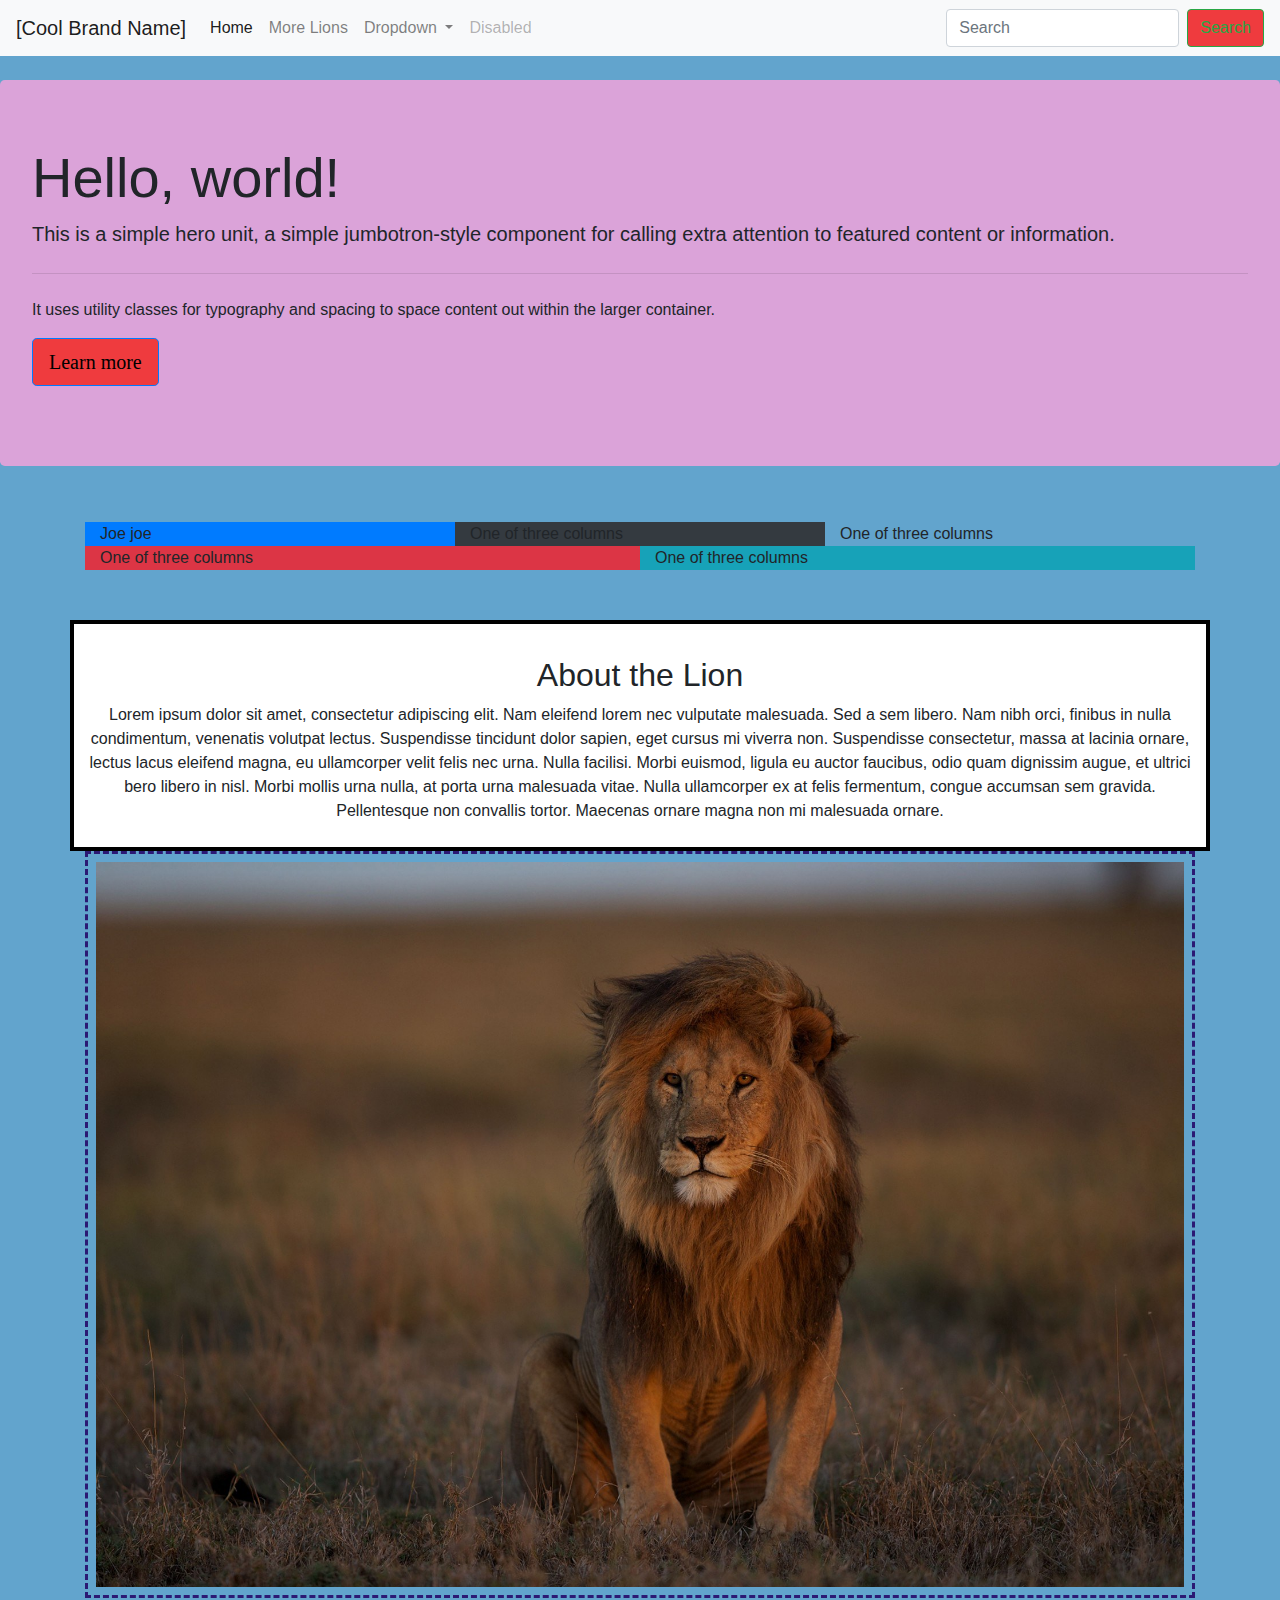
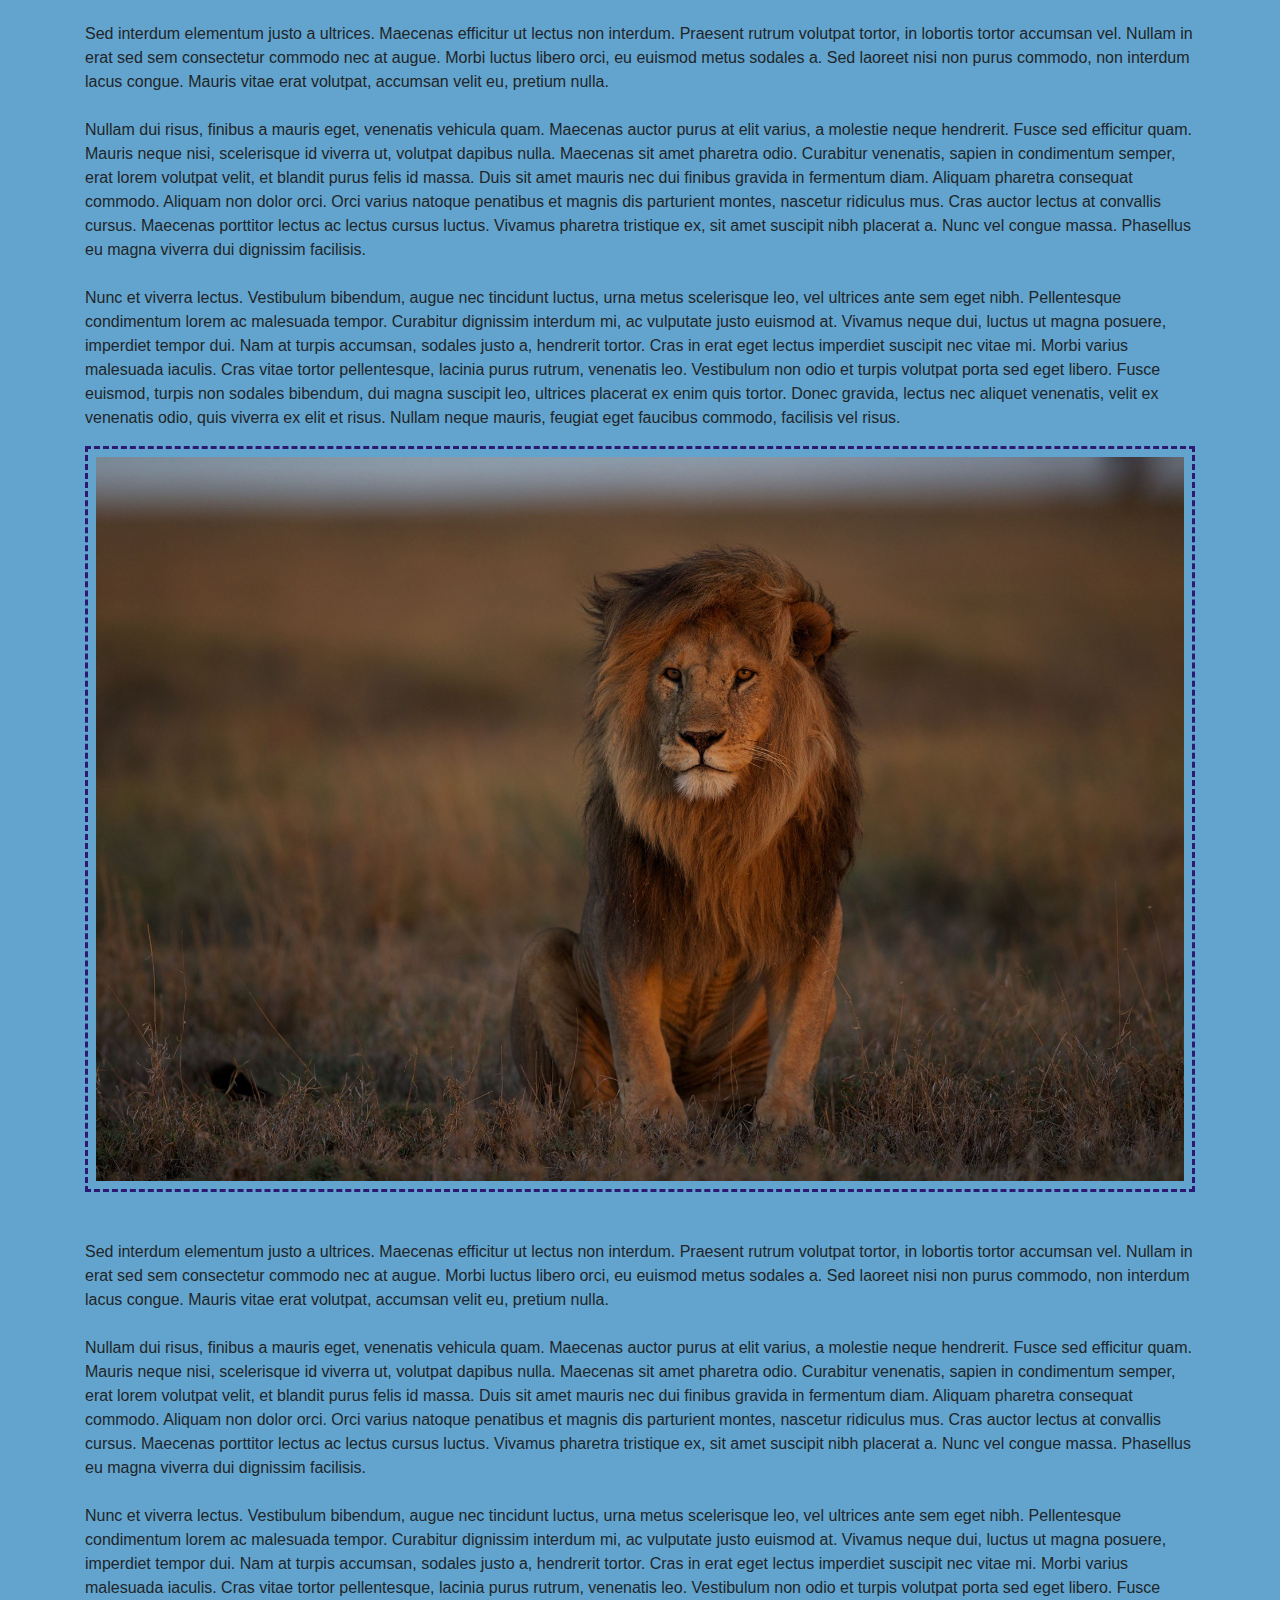
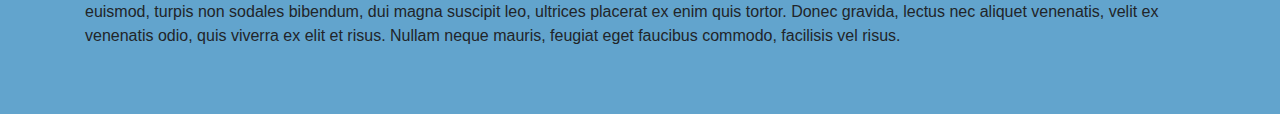
<file: PRJ4_localbootstrap/index.html>
<!doctype html>

<html lang="en">
<head>
<!-- Required meta tags -->
<meta charset="utf-8">
<meta name="viewport" content="width=device-width, initial-scale=1, shrink-to-fit=no">

<!-- Bootstrap CSS -->
<link rel="stylesheet" href="css/bootstrap.min.css">
<link href="css/styles.css" rel="stylesheet" type="text/css">
<title>Hello, world!</title>
</head>

<body>
<nav class="navbar navbar-expand-lg navbar-light bg-light"> <a class="navbar-brand" href="index.html">[Cool Brand Name]</a>
  <button class="navbar-toggler" type="button" data-toggle="collapse" data-target="#navbarSupportedContent" aria-controls="navbarSupportedContent" aria-expanded="false" aria-label="Toggle navigation"> <span class="navbar-toggler-icon"></span> </button>
  <div class="collapse navbar-collapse" id="navbarSupportedContent">
    <ul class="navbar-nav mr-auto">
      <li class="nav-item active"> <a class="nav-link" href="index.html">Home <span class="sr-only">(current)</span></a> </li>
      <li class="nav-item"> <a class="nav-link" href="secondpage.html">More Lions</a> </li>
      <li class="nav-item dropdown"> <a class="nav-link dropdown-toggle" href="#" id="navbarDropdown" role="button" data-toggle="dropdown" aria-haspopup="true" aria-expanded="false"> Dropdown </a>
        <div class="dropdown-menu" aria-labelledby="navbarDropdown"> <a class="dropdown-item" href="#">Action</a> <a class="dropdown-item" href="#">Another action</a>
          <div class="dropdown-divider"></div>
          <a class="dropdown-item" href="#">Something else here</a> </div>
      </li>
      <li class="nav-item"> <a class="nav-link disabled" href="#">Disabled</a> </li>
    </ul>
    <form class="form-inline my-2 my-lg-0">
      <input class="form-control mr-sm-2" type="search" placeholder="Search" aria-label="Search">
      <button class="btn btn-outline-success my-2 my-sm-0" type="submit">Search</button>
    </form>
  </div>
</nav>
<br>
<div class="jumbotron">
  <h1 class="display-4">Hello, world!</h1>
  <p class="lead">This is a simple hero unit, a simple jumbotron-style component for calling extra attention to featured content or information.</p>
  <hr class="my-4">
  <p>It uses utility classes for typography and spacing to space content out within the larger container.</p>
  <p class="lead">
    <a class="btn btn-primary btn-lg" href="#" role="button">Learn more</a>
  </p>
</div>
	<br>
<div class="container">
  <div class="container">
    <div class="row">
      <div class="col-sm bg-primary"> Joe joe </div>
      <div class="col-sm bg-dark"> One of three columns </div>
      <div class="col-sm bg-gradient-light"> One of three columns </div>
    </div>
    <div class="row">
      <div class="col-sm bg-danger"> One of three columns </div>
      <div class="col-sm bg-info"> One of three columns </div>
    </div>
  </div>
  <div class="row bg-success">
    <article id="part1"> <br>
      <h2>About the Lion</h2>
      <p>Lorem ipsum dolor sit amet, consectetur adipiscing elit. Nam eleifend lorem nec vulputate malesuada. Sed a sem libero. Nam nibh orci, finibus in nulla condimentum, venenatis volutpat lectus. Suspendisse tincidunt dolor sapien, eget cursus mi viverra non. Suspendisse consectetur, massa at lacinia ornare, lectus lacus eleifend magna, eu ullamcorper velit felis nec urna. Nulla facilisi. Morbi euismod, ligula eu auctor faucibus, odio quam dignissim augue, et ultrici bero libero in nisl. Morbi mollis urna nulla, at porta urna malesuada vitae. Nulla ullamcorper ex at felis fermentum, congue accumsan sem gravida. Pellentesque non convallis tortor. Maecenas ornare magna non mi malesuada ornare. <br>
      </p>
    </article>
  </div>
  <img class="lion" src="images/lion.jpg" width="100%" alt="lion"/>
  <p> <br>
    Sed interdum elementum justo a ultrices. Maecenas efficitur ut lectus non interdum. Praesent rutrum volutpat tortor, in lobortis tortor accumsan vel. Nullam in erat sed sem consectetur commodo nec at augue. Morbi luctus libero orci, eu euismod metus sodales a. Sed laoreet nisi non purus commodo, non interdum lacus congue. Mauris vitae erat volutpat, accumsan velit eu, pretium nulla. <br>
    <br>
    Nullam dui risus, finibus a mauris eget, venenatis vehicula quam. Maecenas auctor purus at elit varius, a molestie neque hendrerit. Fusce sed efficitur quam. Mauris neque nisi, scelerisque id viverra ut, volutpat dapibus nulla. Maecenas sit amet pharetra odio. Curabitur venenatis, sapien in condimentum semper, erat lorem volutpat velit, et blandit purus felis id massa. Duis sit amet mauris nec dui finibus gravida in fermentum diam. Aliquam pharetra consequat commodo. Aliquam non dolor orci. Orci varius natoque penatibus et magnis dis parturient montes, nascetur ridiculus mus. Cras auctor lectus at convallis cursus. Maecenas porttitor lectus ac lectus cursus luctus. Vivamus pharetra tristique ex, sit amet suscipit nibh placerat a. Nunc vel congue massa. Phasellus eu magna viverra dui dignissim facilisis. <br>
    <br>
    Nunc et viverra lectus. Vestibulum bibendum, augue nec tincidunt luctus, urna metus scelerisque leo, vel ultrices ante sem eget nibh. Pellentesque condimentum lorem ac malesuada tempor. Curabitur dignissim interdum mi, ac vulputate justo euismod at. Vivamus neque dui, luctus ut magna posuere, imperdiet tempor dui. Nam at turpis accumsan, sodales justo a, hendrerit tortor. Cras in erat eget lectus imperdiet suscipit nec vitae mi. Morbi varius malesuada iaculis. Cras vitae tortor pellentesque, lacinia purus rutrum, venenatis leo. Vestibulum non odio et turpis volutpat porta sed eget libero. Fusce euismod, turpis non sodales bibendum, dui magna suscipit leo, ultrices placerat ex enim quis tortor. Donec gravida, lectus nec aliquet venenatis, velit ex venenatis odio, quis viverra ex elit et risus. Nullam neque mauris, feugiat eget faucibus commodo, facilisis vel risus. </p>
  <img class="lion" src="images/lion.jpg" width="100%" alt="lion"/>
  <p> <br>
    <br>
    Sed interdum elementum justo a ultrices. Maecenas efficitur ut lectus non interdum. Praesent rutrum volutpat tortor, in lobortis tortor accumsan vel. Nullam in erat sed sem consectetur commodo nec at augue. Morbi luctus libero orci, eu euismod metus sodales a. Sed laoreet nisi non purus commodo, non interdum lacus congue. Mauris vitae erat volutpat, accumsan velit eu, pretium nulla. <br>
    <br>
    Nullam dui risus, finibus a mauris eget, venenatis vehicula quam. Maecenas auctor purus at elit varius, a molestie neque hendrerit. Fusce sed efficitur quam. Mauris neque nisi, scelerisque id viverra ut, volutpat dapibus nulla. Maecenas sit amet pharetra odio. Curabitur venenatis, sapien in condimentum semper, erat lorem volutpat velit, et blandit purus felis id massa. Duis sit amet mauris nec dui finibus gravida in fermentum diam. Aliquam pharetra consequat commodo. Aliquam non dolor orci. Orci varius natoque penatibus et magnis dis parturient montes, nascetur ridiculus mus. Cras auctor lectus at convallis cursus. Maecenas porttitor lectus ac lectus cursus luctus. Vivamus pharetra tristique ex, sit amet suscipit nibh placerat a. Nunc vel congue massa. Phasellus eu magna viverra dui dignissim facilisis. <br>
    <br>
    Nunc et viverra lectus. Vestibulum bibendum, augue nec tincidunt luctus, urna metus scelerisque leo, vel ultrices ante sem eget nibh. Pellentesque condimentum lorem ac malesuada tempor. Curabitur dignissim interdum mi, ac vulputate justo euismod at. Vivamus neque dui, luctus ut magna posuere, imperdiet tempor dui. Nam at turpis accumsan, sodales justo a, hendrerit tortor. Cras in erat eget lectus imperdiet suscipit nec vitae mi. Morbi varius malesuada iaculis. Cras vitae tortor pellentesque, lacinia purus rutrum, venenatis leo. Vestibulum non odio et turpis volutpat porta sed eget libero. Fusce euismod, turpis non sodales bibendum, dui magna suscipit leo, ultrices placerat ex enim quis tortor. Donec gravida, lectus nec aliquet venenatis, velit ex venenatis odio, quis viverra ex elit et risus. Nullam neque mauris, feugiat eget faucibus commodo, facilisis vel risus. </p>
</div>

<!-- Optional JavaScript --> 
<!-- jQuery first, then Popper.js THIS IS INLCUDED IN THE BOOTSTRAP JS, then Bootstrap JS --> 
<script src="js/jquery-3.4.1.slim.min.js"></script> 
<script src="js/bootstrap.bundle.min.js"></script>
</body>
</html>
</file>
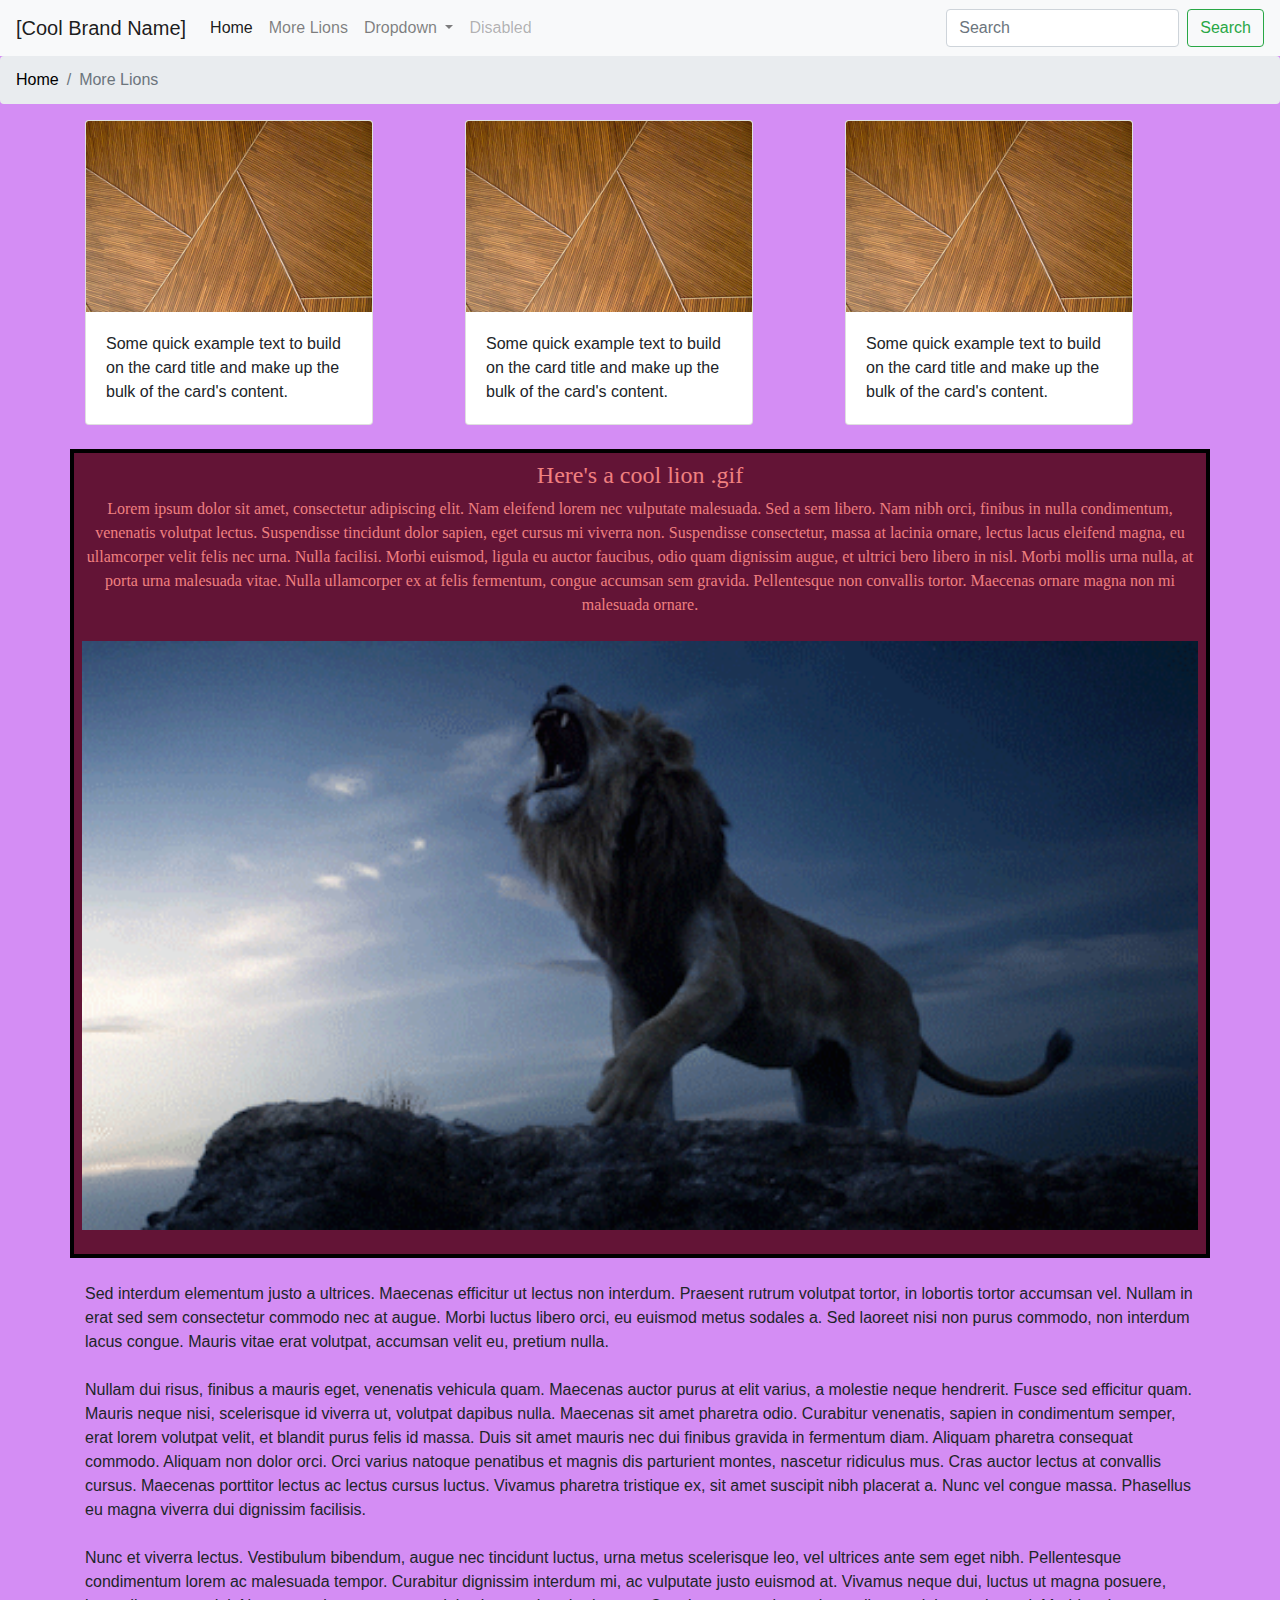
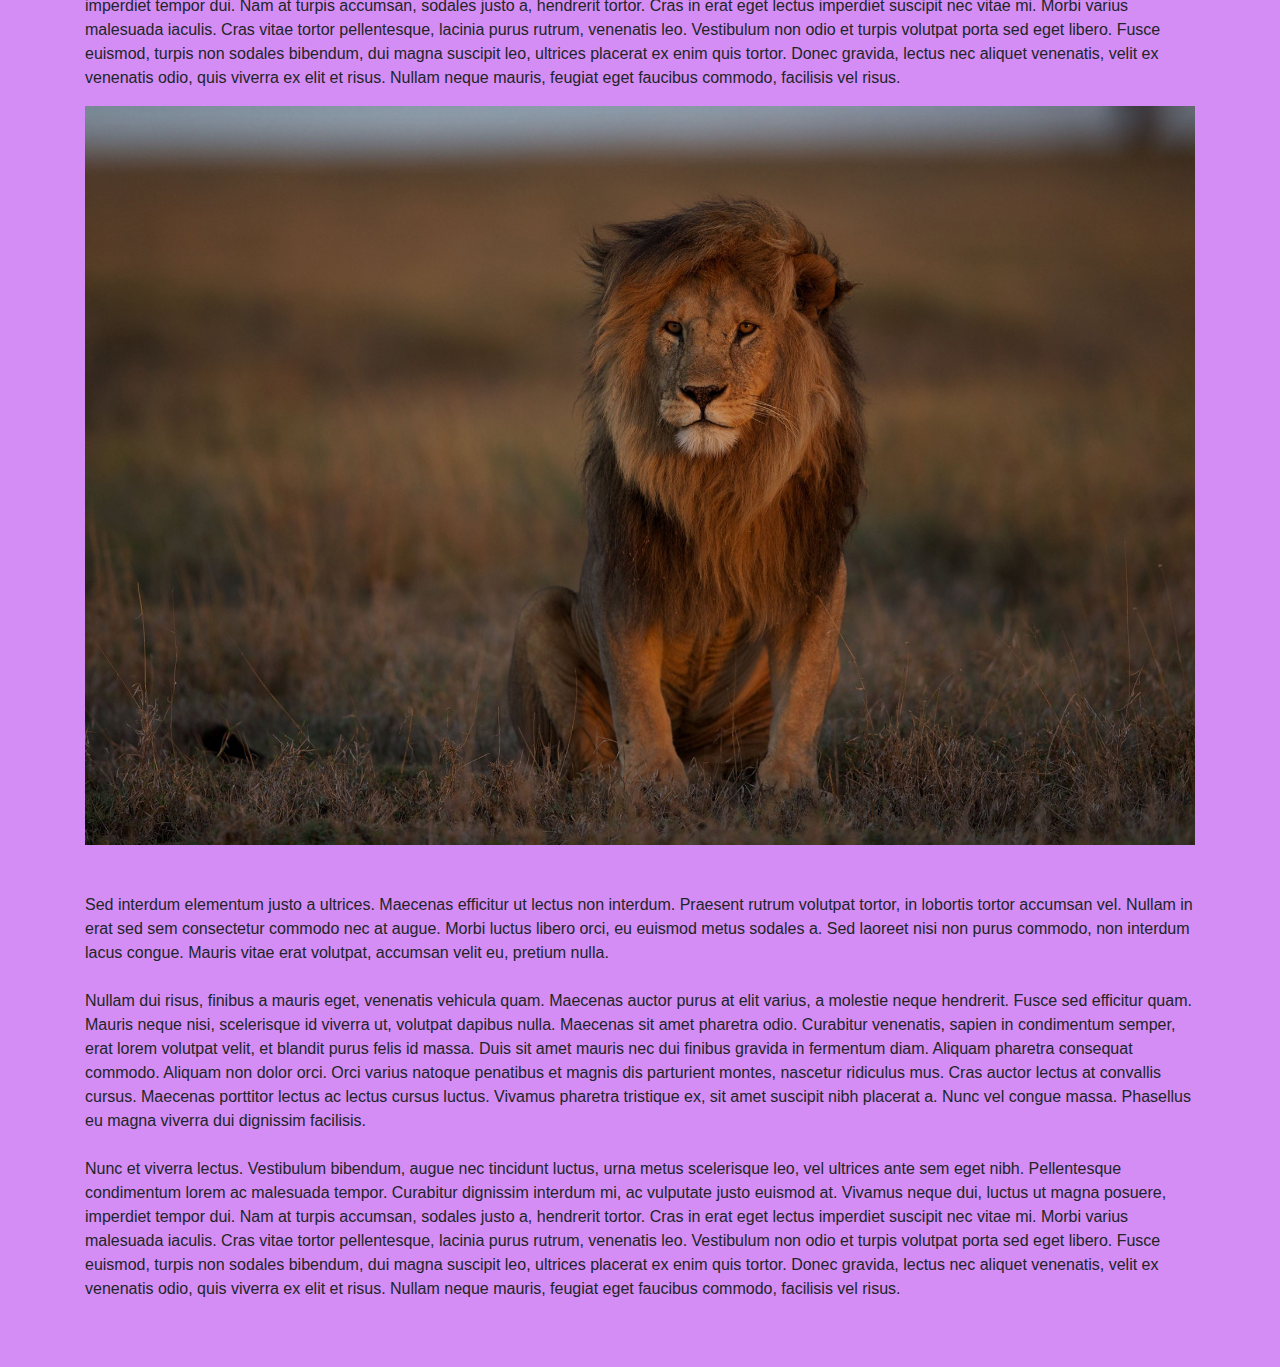
<file: PRJ4_localbootstrap/secondpage.html>
<!doctype html>

<html lang="en">
<head>
<!-- Required meta tags -->
<meta charset="utf-8">
<meta name="viewport" content="width=device-width, initial-scale=1, shrink-to-fit=no">

<!-- Bootstrap CSS -->
<link rel="stylesheet" href="css/bootstrap.min.css">
<link href="css/styles2ndpage.css" rel="stylesheet" type="text/css">
<title>Hello, world!</title>
</head>

<body>
<nav class="navbar navbar-expand-lg navbar-light bg-light"> <a class="navbar-brand" href="index.html">[Cool Brand Name]</a>
  <button class="navbar-toggler" type="button" data-toggle="collapse" data-target="#navbarSupportedContent" aria-controls="navbarSupportedContent" aria-expanded="false" aria-label="Toggle navigation"> <span class="navbar-toggler-icon"></span> </button>
  <div class="collapse navbar-collapse" id="navbarSupportedContent">
    <ul class="navbar-nav mr-auto">
      <li class="nav-item active"> <a class="nav-link" href="index.html">Home <span class="sr-only">(current)</span></a> </li>
      <li class="nav-item"> <a class="nav-link" href="secondpage.html">More Lions</a> </li>
      <li class="nav-item dropdown"> <a class="nav-link dropdown-toggle" href="#" id="navbarDropdown" role="button" data-toggle="dropdown" aria-haspopup="true" aria-expanded="false"> Dropdown </a>
        <div class="dropdown-menu" aria-labelledby="navbarDropdown"> <a class="dropdown-item" href="#">Action</a> <a class="dropdown-item" href="#">Another action</a>
          <div class="dropdown-divider"></div>
          <a class="dropdown-item" href="#">Something else here</a> </div>
      </li>
      <li class="nav-item"> <a class="nav-link disabled" href="#">Disabled</a> </li>
    </ul>
    <form class="form-inline my-2 my-lg-0">
      <input class="form-control mr-sm-2" type="search" placeholder="Search" aria-label="Search">
      <button class="btn btn-outline-success my-2 my-sm-0" type="submit">Search</button>
    </form>
  </div>
</nav>
<nav aria-label="breadcrumb">
  <ol class="breadcrumb">
    <li class="breadcrumb-item"><a href="index.html">Home</a></li>
    <li class="breadcrumb-item active" aria-current="page">More Lions</li>
  </ol>
</nav>	
<div class="container">
  <div class="row">
    <div class="col-sm">
      <div class="card" style="width: 18rem;"> <img class="card-img-top" src="images/woodbackground.jpg" alt="Card image cap">
        <div class="card-body">
          <p class="card-text">Some quick example text to build on the card title and make up the bulk of the card's content.</p>
        </div>
      </div>
    </div>
    <div class="col-sm">
      <div class="card" style="width: 18rem;"> <img class="card-img-top" src="images/woodbackground.jpg" alt="Card image cap">
        <div class="card-body">
          <p class="card-text">Some quick example text to build on the card title and make up the bulk of the card's content.</p>
        </div>
      </div>
    </div>
    <div class="col-sm">
      <div class="card" style="width: 18rem;"> <img class="card-img-top" src="images/woodbackground.jpg" alt="Card image cap">
        <div class="card-body">
          <p class="card-text">Some quick example text to build on the card title and make up the bulk of the card's content.</p>
        </div>
      </div>
    </div>
  </div>
	<br> 
  <div class="row bg-success">
    <article id="part1">
      <h4>Here's a cool lion .gif</h4>
      <p>Lorem ipsum dolor sit amet, consectetur adipiscing elit. Nam eleifend lorem nec vulputate malesuada. Sed a sem libero. Nam nibh orci, finibus in nulla condimentum, venenatis volutpat lectus. Suspendisse tincidunt dolor sapien, eget cursus mi viverra non. Suspendisse consectetur, massa at lacinia ornare, lectus lacus eleifend magna, eu ullamcorper velit felis nec urna. Nulla facilisi. Morbi euismod, ligula eu auctor faucibus, odio quam dignissim augue, et ultrici bero libero in nisl. Morbi mollis urna nulla, at porta urna malesuada vitae. Nulla ullamcorper ex at felis fermentum, congue accumsan sem gravida. Pellentesque non convallis tortor. Maecenas ornare magna non mi malesuada ornare. <br> <br> 
		  <img class="lion gif" src="images/lion 1.gif" width="100%" alt="lion"/> 
      </p>
    </article>
  </div>

  <p> <br>
    Sed interdum elementum justo a ultrices. Maecenas efficitur ut lectus non interdum. Praesent rutrum volutpat tortor, in lobortis tortor accumsan vel. Nullam in erat sed sem consectetur commodo nec at augue. Morbi luctus libero orci, eu euismod metus sodales a. Sed laoreet nisi non purus commodo, non interdum lacus congue. Mauris vitae erat volutpat, accumsan velit eu, pretium nulla. <br>
    <br>
    Nullam dui risus, finibus a mauris eget, venenatis vehicula quam. Maecenas auctor purus at elit varius, a molestie neque hendrerit. Fusce sed efficitur quam. Mauris neque nisi, scelerisque id viverra ut, volutpat dapibus nulla. Maecenas sit amet pharetra odio. Curabitur venenatis, sapien in condimentum semper, erat lorem volutpat velit, et blandit purus felis id massa. Duis sit amet mauris nec dui finibus gravida in fermentum diam. Aliquam pharetra consequat commodo. Aliquam non dolor orci. Orci varius natoque penatibus et magnis dis parturient montes, nascetur ridiculus mus. Cras auctor lectus at convallis cursus. Maecenas porttitor lectus ac lectus cursus luctus. Vivamus pharetra tristique ex, sit amet suscipit nibh placerat a. Nunc vel congue massa. Phasellus eu magna viverra dui dignissim facilisis. <br>
    <br>
    Nunc et viverra lectus. Vestibulum bibendum, augue nec tincidunt luctus, urna metus scelerisque leo, vel ultrices ante sem eget nibh. Pellentesque condimentum lorem ac malesuada tempor. Curabitur dignissim interdum mi, ac vulputate justo euismod at. Vivamus neque dui, luctus ut magna posuere, imperdiet tempor dui. Nam at turpis accumsan, sodales justo a, hendrerit tortor. Cras in erat eget lectus imperdiet suscipit nec vitae mi. Morbi varius malesuada iaculis. Cras vitae tortor pellentesque, lacinia purus rutrum, venenatis leo. Vestibulum non odio et turpis volutpat porta sed eget libero. Fusce euismod, turpis non sodales bibendum, dui magna suscipit leo, ultrices placerat ex enim quis tortor. Donec gravida, lectus nec aliquet venenatis, velit ex venenatis odio, quis viverra ex elit et risus. Nullam neque mauris, feugiat eget faucibus commodo, facilisis vel risus. </p>
  <img class="lion" src="images/lion.jpg" width="100%" alt="lion"/>
  <p> <br>
    <br>
    Sed interdum elementum justo a ultrices. Maecenas efficitur ut lectus non interdum. Praesent rutrum volutpat tortor, in lobortis tortor accumsan vel. Nullam in erat sed sem consectetur commodo nec at augue. Morbi luctus libero orci, eu euismod metus sodales a. Sed laoreet nisi non purus commodo, non interdum lacus congue. Mauris vitae erat volutpat, accumsan velit eu, pretium nulla. <br>
    <br>
    Nullam dui risus, finibus a mauris eget, venenatis vehicula quam. Maecenas auctor purus at elit varius, a molestie neque hendrerit. Fusce sed efficitur quam. Mauris neque nisi, scelerisque id viverra ut, volutpat dapibus nulla. Maecenas sit amet pharetra odio. Curabitur venenatis, sapien in condimentum semper, erat lorem volutpat velit, et blandit purus felis id massa. Duis sit amet mauris nec dui finibus gravida in fermentum diam. Aliquam pharetra consequat commodo. Aliquam non dolor orci. Orci varius natoque penatibus et magnis dis parturient montes, nascetur ridiculus mus. Cras auctor lectus at convallis cursus. Maecenas porttitor lectus ac lectus cursus luctus. Vivamus pharetra tristique ex, sit amet suscipit nibh placerat a. Nunc vel congue massa. Phasellus eu magna viverra dui dignissim facilisis. <br>
    <br>
    Nunc et viverra lectus. Vestibulum bibendum, augue nec tincidunt luctus, urna metus scelerisque leo, vel ultrices ante sem eget nibh. Pellentesque condimentum lorem ac malesuada tempor. Curabitur dignissim interdum mi, ac vulputate justo euismod at. Vivamus neque dui, luctus ut magna posuere, imperdiet tempor dui. Nam at turpis accumsan, sodales justo a, hendrerit tortor. Cras in erat eget lectus imperdiet suscipit nec vitae mi. Morbi varius malesuada iaculis. Cras vitae tortor pellentesque, lacinia purus rutrum, venenatis leo. Vestibulum non odio et turpis volutpat porta sed eget libero. Fusce euismod, turpis non sodales bibendum, dui magna suscipit leo, ultrices placerat ex enim quis tortor. Donec gravida, lectus nec aliquet venenatis, velit ex venenatis odio, quis viverra ex elit et risus. Nullam neque mauris, feugiat eget faucibus commodo, facilisis vel risus. </p>
</div>

<!-- Optional JavaScript --> 
<!-- jQuery first, then Popper.js THIS IS INLCUDED IN THE BOOTSTRAP JS, then Bootstrap JS --> 
<script src="js/jquery-3.4.1.slim.min.js"></script> 
<script src="js/bootstrap.bundle.min.js"></script>
</body>
</html>
</file>
<file: PRJ4_localbootstrap/css/styles.css>
@charset "utf-8";
/* CSS Document */
body {
    background-color: #62A4CD;
}
#part1 {
    background: white;
    text-align: center;
    padding: 0.5em;
    border: 4px solid #000
}
.container {
    padding-bottom: 50px;
}
.lion {
    border: dashed #2B1974;
    padding: 0.5em;
}
.jumbotron {
	background: #DBA3D9;
}

.btn {
	background: #EF3B3E; 
}

.btn:hover {
	background: yellow;
}

.btn-primary {
	color: black;
	font-family: Cambria, "Hoefler Text", "Liberation Serif", Times, "Times New Roman", "serif"; 
}

.btn-primary:hover {
	color: blue;
}
</file>
<file: PRJ4_localbootstrap/css/styles2ndpage.css>
/* CSS Document */
body {
background-color: #D48DF4; 
 } 

	.container {
	padding-bottom: 50px;
}

.nav { 
background: #6793DF; 
  }
	
a, .nav {
color: black;
 }

#part1 { 
background: #631436;
font-family: Cambria, "Hoefler Text", "Liberation Serif", Times, "Times New Roman", "serif"; 
color: lightcoral;
text-align: center;
padding: 0.5em;
border: 4px solid #000	
}
</file>
